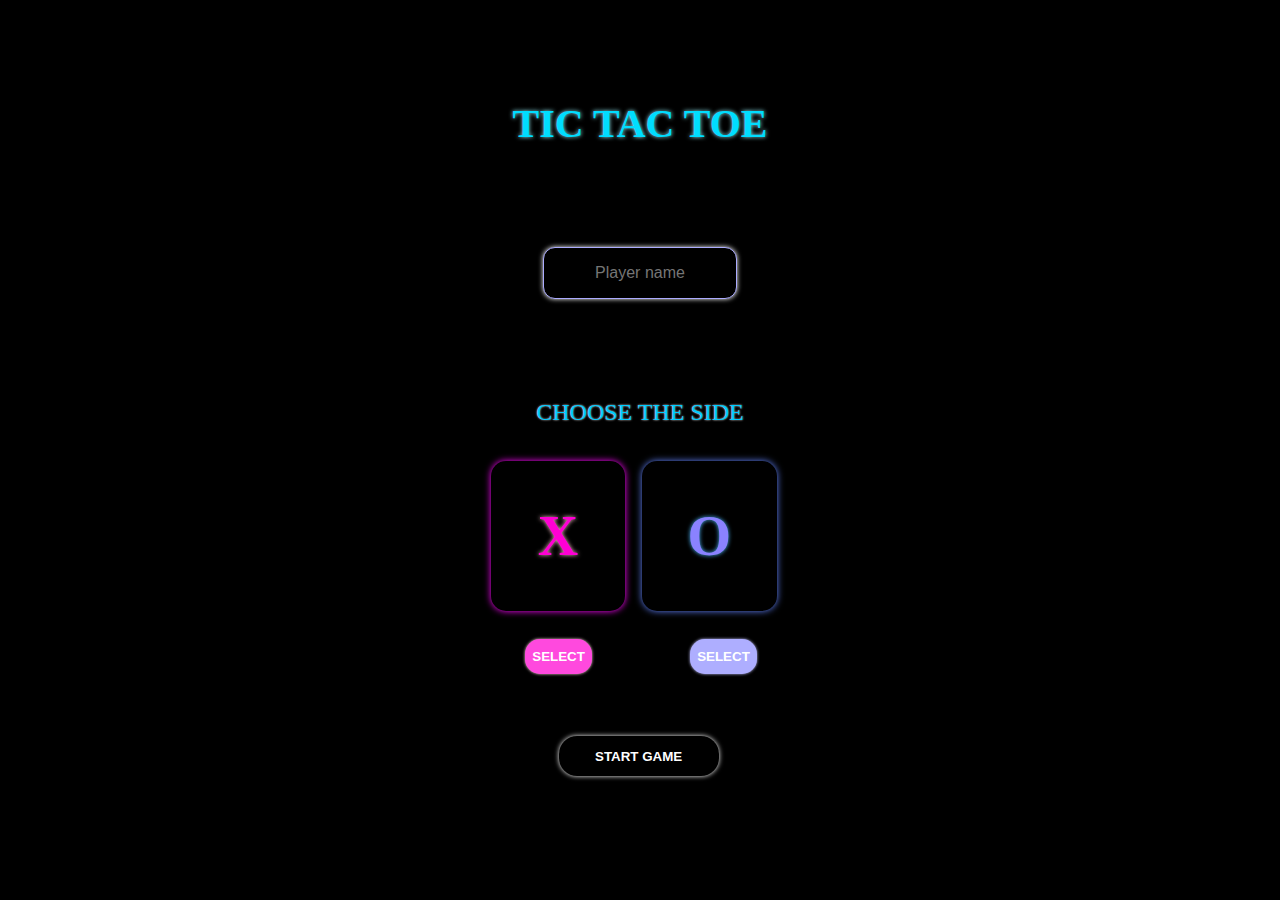
<file: index.html>
<!DOCTYPE html>
<html>
    <head>
        <link rel="stylesheet" href="ttt1.css">
    </head>
    <body>
        <div class="container">
            <h1> TIC TAC TOE </h1>
            <input id="playerName" class="input" type="text" placeholder="Player name">
            <h3> CHOOSE THE SIDE</h3>
            <div class="con">
                <div class="box one">X</div>
                <div class="box two">O</div>
            </div>
            <div class="select">
                <button id="xChoice" class="x">SELECT</button>
                <button id="oChoice" class="o">SELECT</button>
            </div>
            <div class="start">
                <button id="startGame" class="but">START GAME</button>
            </div>
        </div>
        <script src="ttt1.js"></script>
    </body>
</html>
</file>
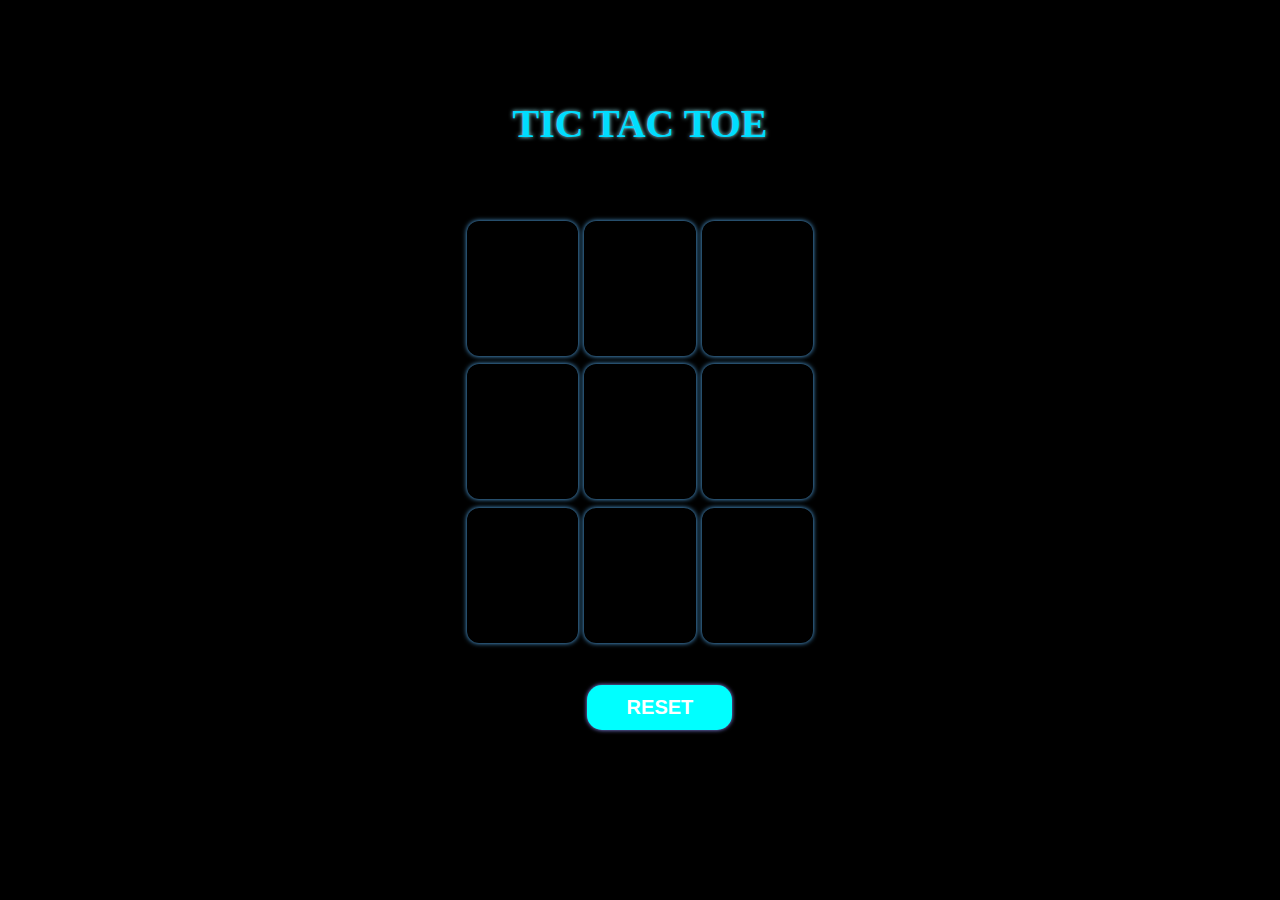
<file: ttt2.html>
<!DOCTYPE html>
<html>
    <head>
        <link rel="stylesheet" href="ttt2.css">
    </head>
    <body>
        <div class="container">
            <h1>TIC TAC TOE</h1>
            <div class="boxes">
                <button class="box"></button>
                <button class="box"></button>
                <button class="box"></button>
                <button class="box"></button>
                <button class="box"></button>
                <button class="box"></button>
                <button class="box"></button>
                <button class="box"></button>
                <button class="box"></button>
            </div>
            <div class="reset">
                <button class="resetbut">RESET</button>
            </div>
        </div>
        <script src="ttt2.js"></script>
    </body>
</html>
</file>
<file: ttt1.css>
*{
    margin: 0;
    padding: 0;
    border: 0;
}
body{
    background-color: black;
    text-align: center;
    color: white;
    margin-top: 100px;
}
h1{
    margin-top: 50px;
    font-size: 2.5rem;
    font-weight: bold;
    color: rgb(0, 221, 255);
    text-shadow: 0 0 4px rgb(156, 244, 252);
}
h3{
    margin: 30px 0 10px 0 ;
    color: rgb(0, 204, 255);
    text-shadow: 0 0 2px white;
    font-size: 1.5rem;
    font-weight: normal;
    margin-top: 100px;
}
.input{
    width: 15%;
    height: 50px;
    border: 0.85px solid rgb(172, 172, 255);
    border-radius: 12px;
    align-self: center;
    margin-top: 100px;
    text-align: center;
    box-shadow: 0 0 5px white;
    color: rgb(122, 206, 255);
    background-color: black;
    font-weight: normal;
    font-size: 1rem;
}
.con{
    display: flex;
    align-items: center;
    justify-content: space-evenly;
    width: 25%;
    height: 200px;
    margin-left: 37%;
}
.box{
    display: flex;
    align-items: center;
    justify-content: center;
    width: 42%;
    height: 150px;
    text-align: center;
    font-size: 3.5rem;
    font-weight: bolder;
    border-radius: 15px;
}
.one{
    background-color: black;
    color: rgb(255, 0, 212);
    text-shadow: 0 0 4.5px pink;
    box-shadow: 0 0 7px rgb(255, 6, 255);
}
.two{
    background-color: black;
    color: rgb(138, 130, 255);
    text-shadow: 0 0 4.5px rgb(79, 185, 255);
    box-shadow: 0 0 7px rgb(99, 133, 255);
}
.select{
    display: flex;
    align-items: center;
    justify-content: space-evenly;
    width: 24%;
    height: 40px;
    margin-left: 37.3%;
}
.x{
    width: 22%;
    height: 35px;
    text-align: center;
    border-radius: 15px;
    position: relative;
    right: 10px;
    color: white;
    background-color: rgb(255, 73, 222);
    box-shadow: 0 0 3px rgb(255, 212, 219);
    font-weight: bold;
}
.o{
    width: 22%;
    height: 35px;
    text-align: center;
    border-radius: 15px;
    position: relative;
    left: 30px;
    color: white;
    background-color: rgb(174, 174, 255);
    box-shadow: 0 0 3px rgb(193, 193, 255);
    font-weight: bold;
}
.x, .o:hover{
    cursor: pointer;
}
.start{
    display: flex;
    align-items: center;
    justify-content: space-evenly;
    width: 24%;
    height: 40px;
    margin-top: 60px;
    margin-left: 37.5%;
}
.but{
    height: 40px;
    width: 160px;
    border-radius: 18px;
    background-color: rgb(0, 0, 0);
    box-shadow: 0 0 5px white;
    color: white;
    font-weight: bold;
    position: relative;
    left: 5px;
}
.but:hover{
    cursor: pointer;
}

.popup {
    position: fixed;
    top: 0;
    left: 0;
    right: 0;
    bottom: 0;
    background-color: rgba(0, 0, 0, 0.7);
    display: flex;
    justify-content: center;
    align-items: center;
    z-index: 1000;
}

.popup-content {
    background-color: #111;
    color: white;
    padding: 30px;
    border-radius: 10px;
    text-align: center;
    box-shadow: 0 0 10px rgba(0, 255, 255, 0.8);
}

.popup-close {
    background-color: aqua;
    border: none;
    color: white;
    padding: 10px 20px;
    margin-top: 15px;
    border-radius: 5px;
    cursor: pointer;
    font-weight: bold;
}

.popup-close:hover {
    background-color: rgb(0, 204, 255);
}
</file>
<file: ttt2.css>
*{
    margin: 0;
    padding: 0;
    border: 0;
}
body{
    background-color: black;
    text-align: center;
    color: white;
}
h1{
    margin-top: 100px;
    font-size: 2.5rem;
    font-weight: bold;
    color: rgb(0, 221, 255);
    text-shadow: 0 0 4px rgb(156, 244, 252);
}
.boxes{
    width: 28%;
    height: 430px;
    margin-top: 70px;
    display: flex;
    justify-content: space-evenly;
    align-items: center;
    flex-wrap: wrap;
    position: relative;
    left: 36%;
}
.box{
    width: 31%;
    height: 135px;
    border-radius: 12px;
    background-color: transparent;
    font-size: 3.5rem;
    font-weight: bolder;
    color: rgb(255, 255, 255);
    box-shadow: 0 0 5px rgb(91, 184, 255);
}
.box:hover{
    cursor: pointer;
}
.reset{
    margin-top: 35px;
    width: 150px;
    height: 50px;
    align-items: center;
    display: flex;
    align-items: center;
    justify-content: center;
    position: relative;
    left: 45.7%;
}
.resetbut{
    height: 45px;
    width: 145px;
    background-color: aqua;
    color: white;
    box-shadow: 0 0 4px rgb(147, 147, 254);
    font-size: 1.25rem;
    font-weight: bold;
    border-radius: 15px;
}
.resetbut:hover{
    cursor: pointer;
}
</file>
